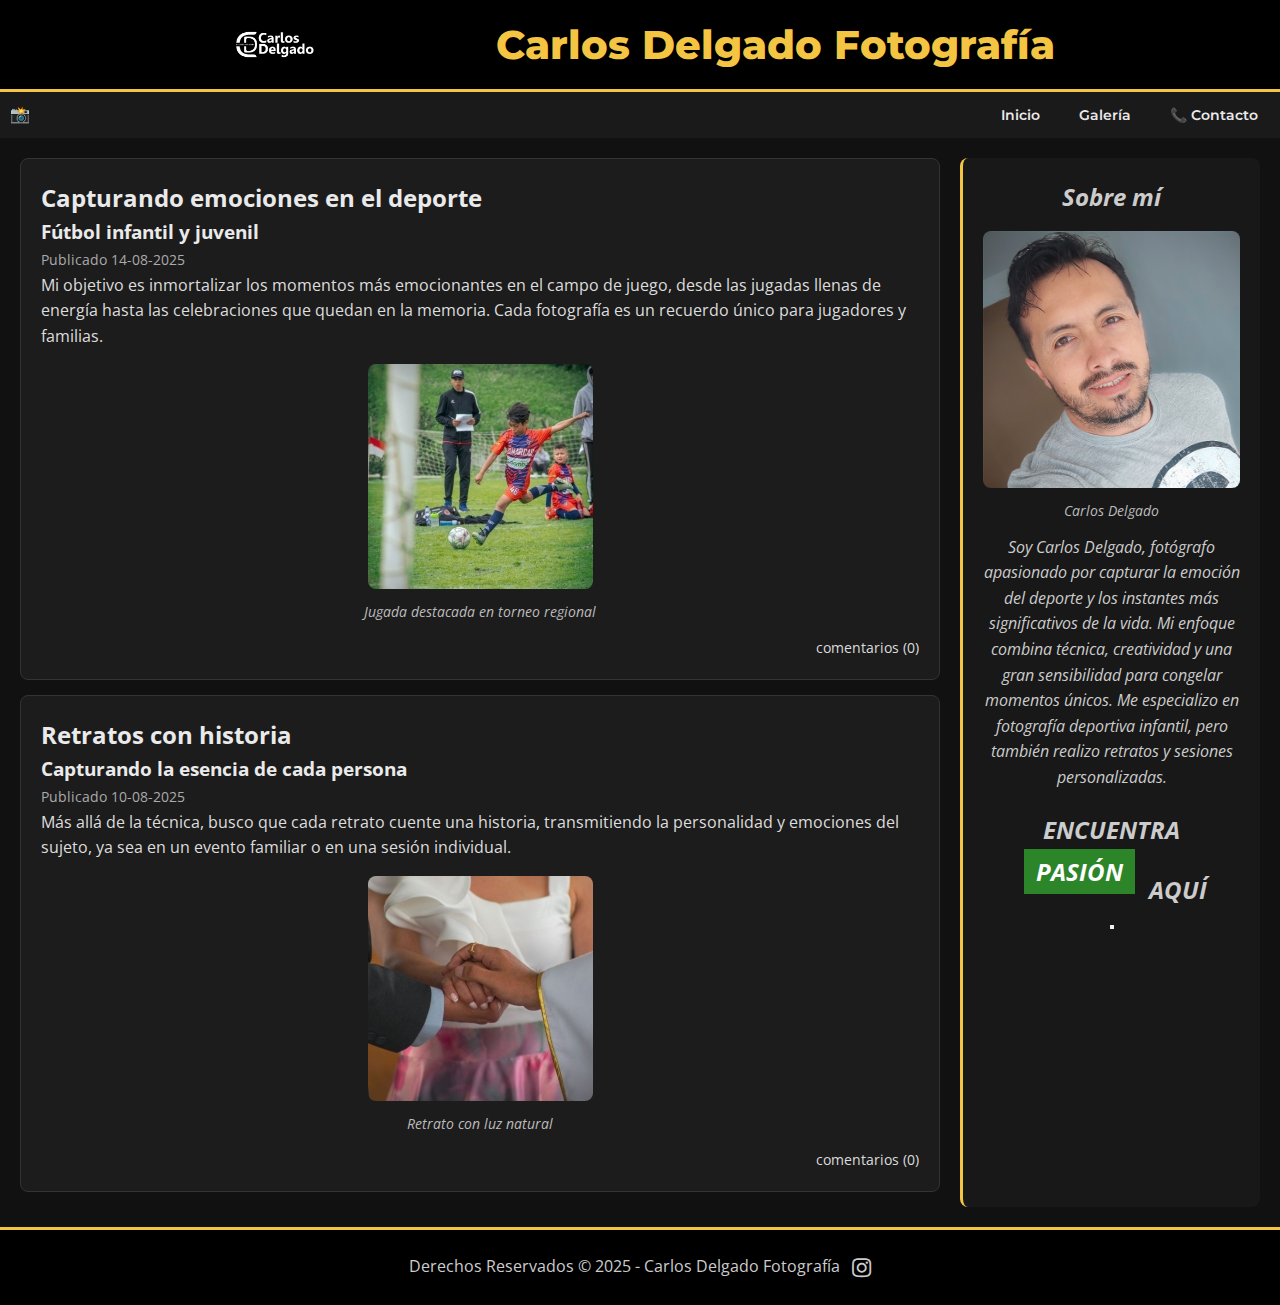
<file: index.html>
<!DOCTYPE html>
<html lang="es">
<head>
<meta name="viewport" content="width=device-width, initial-scale=1.0">
<meta charset="utf-8">
<meta name="description" content="Portafolio Fotográfico de Carlos Delgado">
<meta name="keywords" content="fotografía, deporte, retratos, eventos, portafolio">
<title>Carlos Delgado | Fotografía</title>
<link rel="stylesheet" href="estilo.css">
<link rel="stylesheet" href="https://cdnjs.cloudflare.com/ajax/libs/font-awesome/5.15.4/css/all.min.css">
</head>
<body>
<div id="agrupar">

<header id="cabecera">
  <div class="cabecera-contenido">
    <img src="imagenes/banner.gif" alt="Carlos Delgado Fotografía" class="banner-gif">
    <h1>Carlos Delgado Fotografía</h1>
  </div>
</header>

<nav id="menu">
  <div class="menu-container">
    <div class="logo">📸</div>

    <!-- Botón hamburguesa -->
    <button class="menu-toggle" id="menu-toggle">
      ☰
    </button>

    <!-- Menú de enlaces -->
    <ul id="menu-list">
      <li><a href="#principal">Inicio</a></li>
      <li><a href="#fotos">Galería</a></li>
      <li><a href="tel:+573167081850" class="boton">📞 Contacto</a></li>
    </ul>
  </div>
</nav>

<main id="contenido">
  <section id="seccion">
    <article>
      <header>
        <hgroup>
          <h2>Capturando emociones en el deporte</h2>
          <h3>Fútbol infantil y juvenil</h3>
        </hgroup>
        <time datetime="2025-08-14" pubdate>Publicado 14-08-2025</time>
      </header>
      <p>Mi objetivo es inmortalizar los momentos más emocionantes en el campo de juego, desde las jugadas llenas de energía hasta las celebraciones que quedan en la memoria. Cada fotografía es un recuerdo único para jugadores y familias.</p>
      <figure>
        <a href="imagenes/CFD3479.jpg" target="_blank">
          <img src="imagenes/CFD3479 - copia.jpg" alt="Partido de fútbol infantil">
        </a>
        <figcaption>Jugada destacada en torneo regional</figcaption>
      </figure>
      <footer><p>comentarios (0)</p></footer>
    </article>

    <article>
      <header>
        <hgroup>
          <h2>Retratos con historia</h2>
          <h3>Capturando la esencia de cada persona</h3>
        </hgroup>
        <time datetime="2025-08-10" pubdate>Publicado 10-08-2025</time>
      </header>
      <p>Más allá de la técnica, busco que cada retrato cuente una historia, transmitiendo la personalidad y emociones del sujeto, ya sea en un evento familiar o en una sesión individual.</p>
      <figure>
        <a href="imagenes/CFD6701.jpg" target="_blank">
          <img src="imagenes/CFD6701 - copia.jpg" alt="Retrato artístico">
        </a>
        <figcaption>Retrato con luz natural</figcaption>
      </figure>
      <footer><p>comentarios (0)</p></footer>
    </article>
  </section>

  <aside id="columna">
    <h2>Sobre mí</h2>
    <figure>
      <img src="imagenes/foto.jpg" alt="Carlos Delgado">
      <figcaption>Carlos Delgado</figcaption>
    </figure>
    <p>Soy Carlos Delgado, fotógrafo apasionado por capturar la emoción del deporte y los instantes más significativos de la vida. Mi enfoque combina técnica, creatividad y una gran sensibilidad para congelar momentos únicos. Me especializo en fotografía deportiva infantil, pero también realizo retratos y sesiones personalizadas.</p>

    <div id="container">
      Encuentra
      <div id="flip">
        <div><div>Pasión</div></div>
        <div><div>Deporte</div></div>
        <div><div>Amor</div></div>
      </div>
      Aquí
    </div>

    <button formsappId="689fbc888d01a40b03e350bc"></button>
    <script src="https://forms.app/cdn/embed.js" type="text/javascript" async defer onload="new formsapp('689fbc888d01a40b03e350bc', 'slider', {'overlay':'rgba(45,45,45,0.66)','button':{'color':'#f4c542','text':'Cotiza aquí'},'width':'90vw','height':'100vh','align':'right'}, 'https://0pm1schv.forms.app');"></script>
  </aside>
</main>

<footer id="pie">
  <span>Derechos Reservados &copy; 2025 - Carlos Delgado Fotografía</span>
  <a href="https://www.instagram.com/krlos_fdo_del" target="_blank">
    <i class="fab fa-instagram"></i>
  </a>
</footer>

</div>
<script>
  const toggle = document.getElementById("menu-toggle");
  const menu = document.getElementById("menu-list");

  toggle.addEventListener("click", () => {
    menu.classList.toggle("active");
  });
</script>
</body>
</html>
</file>
<file: estilo.css>
/* Reset y fuentes */
@import url('https://fonts.googleapis.com/css2?family=Montserrat:wght@600;800&family=Open+Sans:wght@400;600&display=swap');

* { margin:0; padding:0; box-sizing:border-box; }
body { font-family:'Open Sans', sans-serif;
     background:#111;
     color:#eaeaea; 
     line-height:1.6; 
     text-align:center; }

/* Cabecera y menú */
#cabecera { background:#000; 
    padding:20px; 
    border-bottom:3px solid #f4c542; }
h1 { font:800 40px 'Montserrat',sans-serif; 
    color:#f4c542; }

#menu { background:#1a1a1a; 
    padding:10px; }
#menu ul { list-style:none; 
    display:flex; justify-content:center; 
    flex-wrap:wrap; 
    gap:10px; }
#menu li a { text-decoration:none; 
    font:600 14px 'Montserrat',sans-serif; 
    color:#eaeaea; 
    padding:8px 12px; 
    transition:0.3s; }
#menu li a:hover { background:#f4c542; 
    color:#000;
     border-radius:5px; }

/* Layout principal */
#contenido { display:flex; 
    justify-content:center; 
    gap:20px; 
    flex-wrap:wrap; 
    margin:20px; }
#seccion { flex:1 1 600px; }
#columna { flex:0 0 300px; 
    background:#181818; 
    padding:20px; 
    border-left:3px solid #f4c542; 
    border-radius:8px; 
    font-style:italic; 
    color:#ccc; }

/* Artículos */
article { background:#1c1c1c; 
    border:1px solid #333; 
    padding:20px; 
    margin-bottom:15px; 
    border-radius:8px; 
    text-align:left; }
article p { color:#ddd; }
article footer { text-align:right; 
    font-size:0.9em; 
    color:#888; }
time { font-size:0.85em; 
    color:#aaa; }

/* Figuras e imágenes */
figure { margin:15px 0; 
    text-align:center; }
figure img { max-width:100%; 
    border-radius:8px; 
    transition:transform 0.3s, box-shadow 0.3s; }
figure img:hover { transform:scale(1.03); 
    box-shadow:0 4px 15px rgba(0,0,0,0.6); }
figcaption { font:italic 14px 'Open Sans',sans-serif; 
    color:#bbb; 
    margin-top:5px; }

/* Footer */
#pie { background:#000; 
    color:#ccc; 
    padding:20px; 
    border-top:3px solid #f4c542; 
    display:flex; 
    justify-content:center; 
    align-items:center; 
    gap:12px; 
    flex-wrap:wrap; }
#pie a { color:#ccc; 
    font-size:22px; 
    text-decoration:none; 
    transition:0.3s; }
#pie a:hover { color:#E1306C; }

/* Flip animation */
#container { font-size:24px; 
    font-weight:bold; 
    text-transform:uppercase; 
    margin-top:20px; }
#flip { height:50px; 
    overflow:hidden; 
    display:inline-block; }
#flip > div > div { color:#fff; 
    padding:4px 12px; 
    height:45px; 
    margin-bottom:45px; 
    display:inline-block; 
    background:#f4c542; }
#flip div:first-child div { background:#2d852a; }
#flip div:last-child div { background:#DC143C; }
@keyframes show { 0% {margin-top:-270px;} 
5% {margin-top:-180px;} 
33% {margin-top:-180px;} 
38% {margin-top:-90px;} 
66% {margin-top:-90px;} 
71% {margin-top:0;} 
100% {margin-top:-270px;} }
#flip div:first-child { animation:show 5s linear infinite; }

/* Media queries para móviles */
@media(max-width:900px){
  #contenido { flex-direction:column;
     align-items:center; }
  #columna { flex:1 1 90%; 
    border-left:none; 
    border-top:3px solid #f4c542; }
  #seccion { flex:1 1 90%; }
  #menu ul { flex-direction:column; 
    gap:5px; }
}

@media(max-width:500px){
  h1 { font-size:28px; }
  h2 { font-size:20px; }
  h3 { font-size:16px; }
  #container { font-size:18px; }
}
#cabecera {
  background: #000;
  padding: 20px;
  border-bottom: 3px solid #f4c542;
}

.cabecera-contenido {
  display: flex;
  align-items: center;      /* centra verticalmente */
  justify-content: center;  /* centra horizontalmente el bloque */
  gap: 20px;                /* espacio entre gif y texto */
  flex-wrap: wrap;          /* para que en móviles se acomode */
}

.banner-gif {
  max-width: 250px;   /* límite de ancho (ajústalo a gusto: 250–350px suele funcionar) */
  width: 100%;        /* escala proporcional */
  height: auto;       /* mantiene proporción */
}

#cabecera h1 {
  font: 800 40px 'Montserrat', sans-serif;
  color: #f4c542;
  text-align: center;
}
/* Estilo general del menú */
#menu {
  background: #1a1a1a;
  padding: 10px;
}

#menu .menu-container {
  display: flex;
  justify-content: space-between;
  align-items: center;
}

#menu ul {
  list-style: none;
  display: flex;
  gap: 15px;
}

#menu li a {
  text-decoration: none;
  font: 600 14px 'Montserrat', sans-serif;
  color: #eaeaea;
  padding: 8px 12px;
  transition: 0.3s;
}

#menu li a:hover {
  background: #f4c542;
  color: #000;
  border-radius: 5px;
}

/* Botón hamburguesa */
.menu-toggle {
  display: none;
  font-size: 24px;
  background: none;
  border: none;
  color: #f4c542;
  cursor: pointer;
}

/* --- RESPONSIVE --- */
@media (max-width: 768px) {
  #menu ul {
    display: none;              /* oculto por defecto */
    flex-direction: column;
    gap: 10px;
    background: #111;
    position: absolute;
    top: 60px;                  /* debajo del nav */
    right: 10px;
    padding: 15px;
    border-radius: 8px;
  }

  #menu ul.active {
    display: flex;              /* aparece al hacer click */
  }

  .menu-toggle {
    display: block;             /* hamburguesa visible en móviles */
  }
}
</file>
